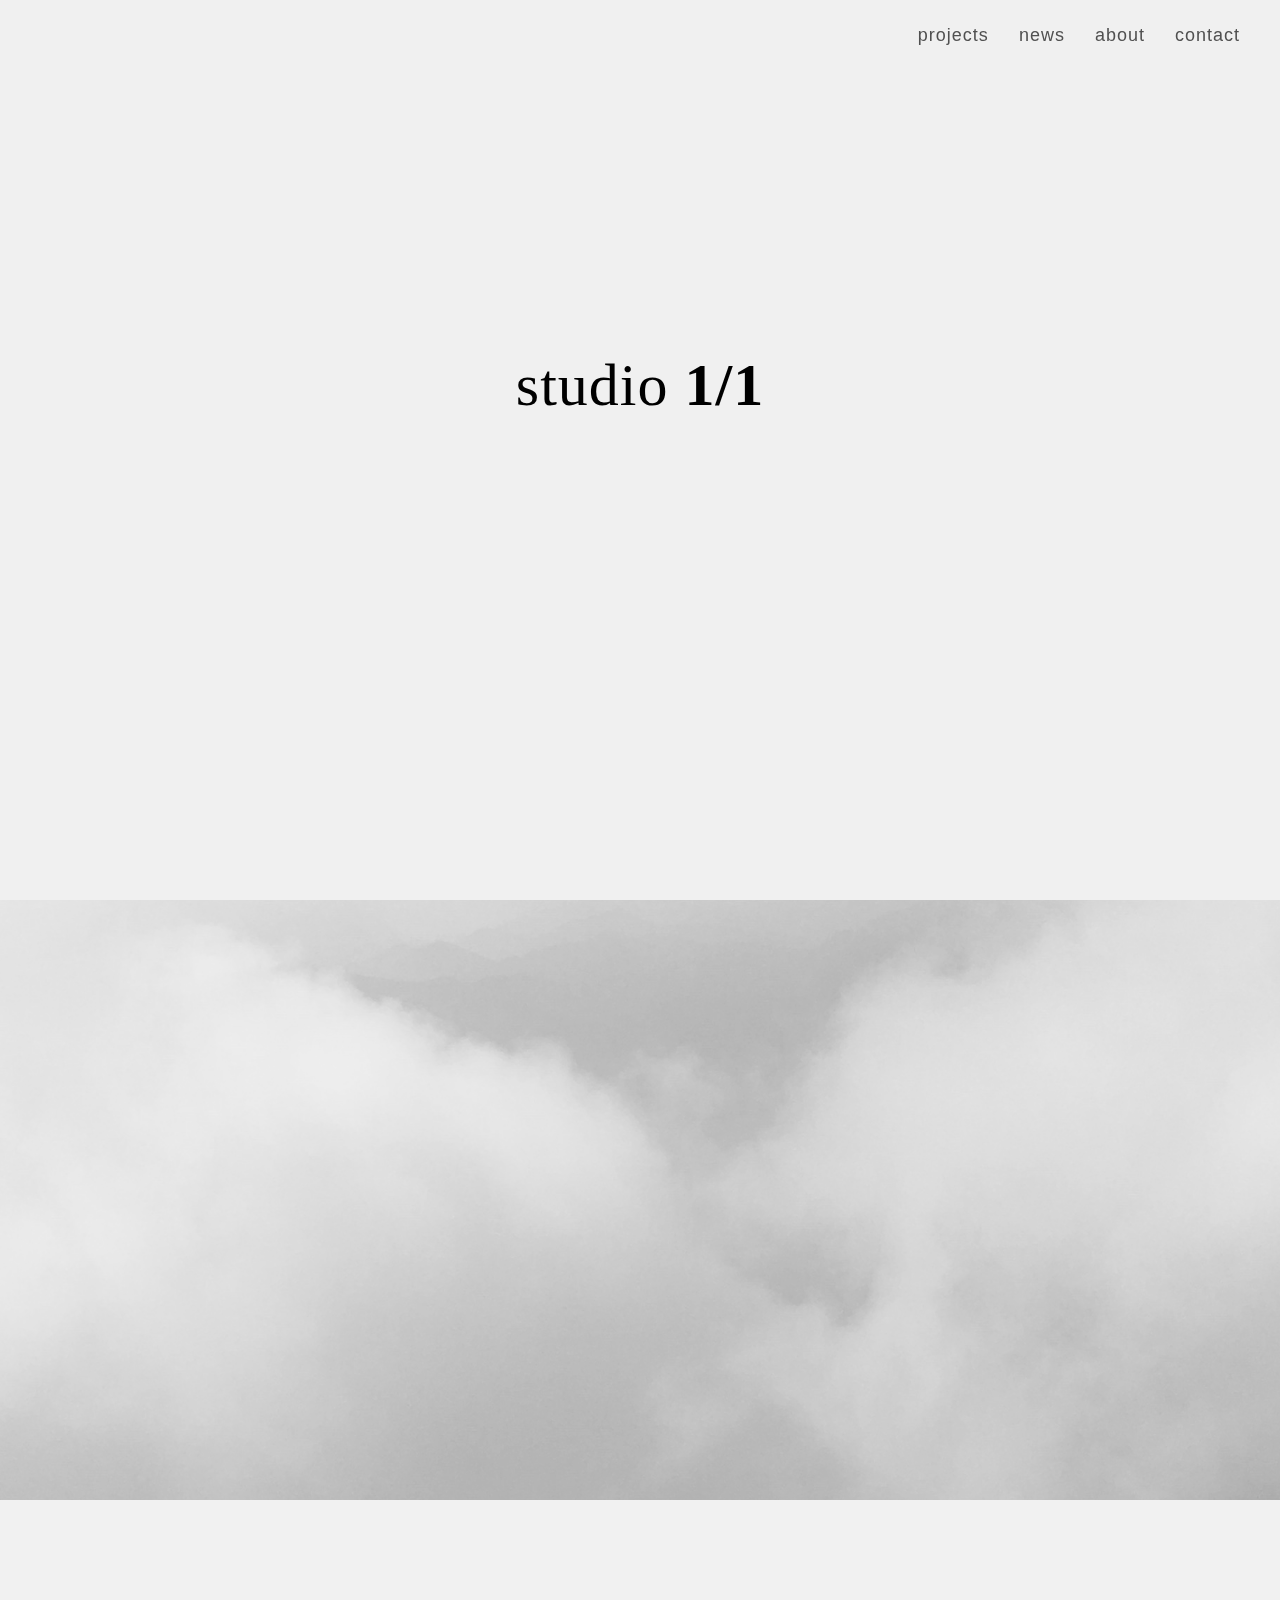
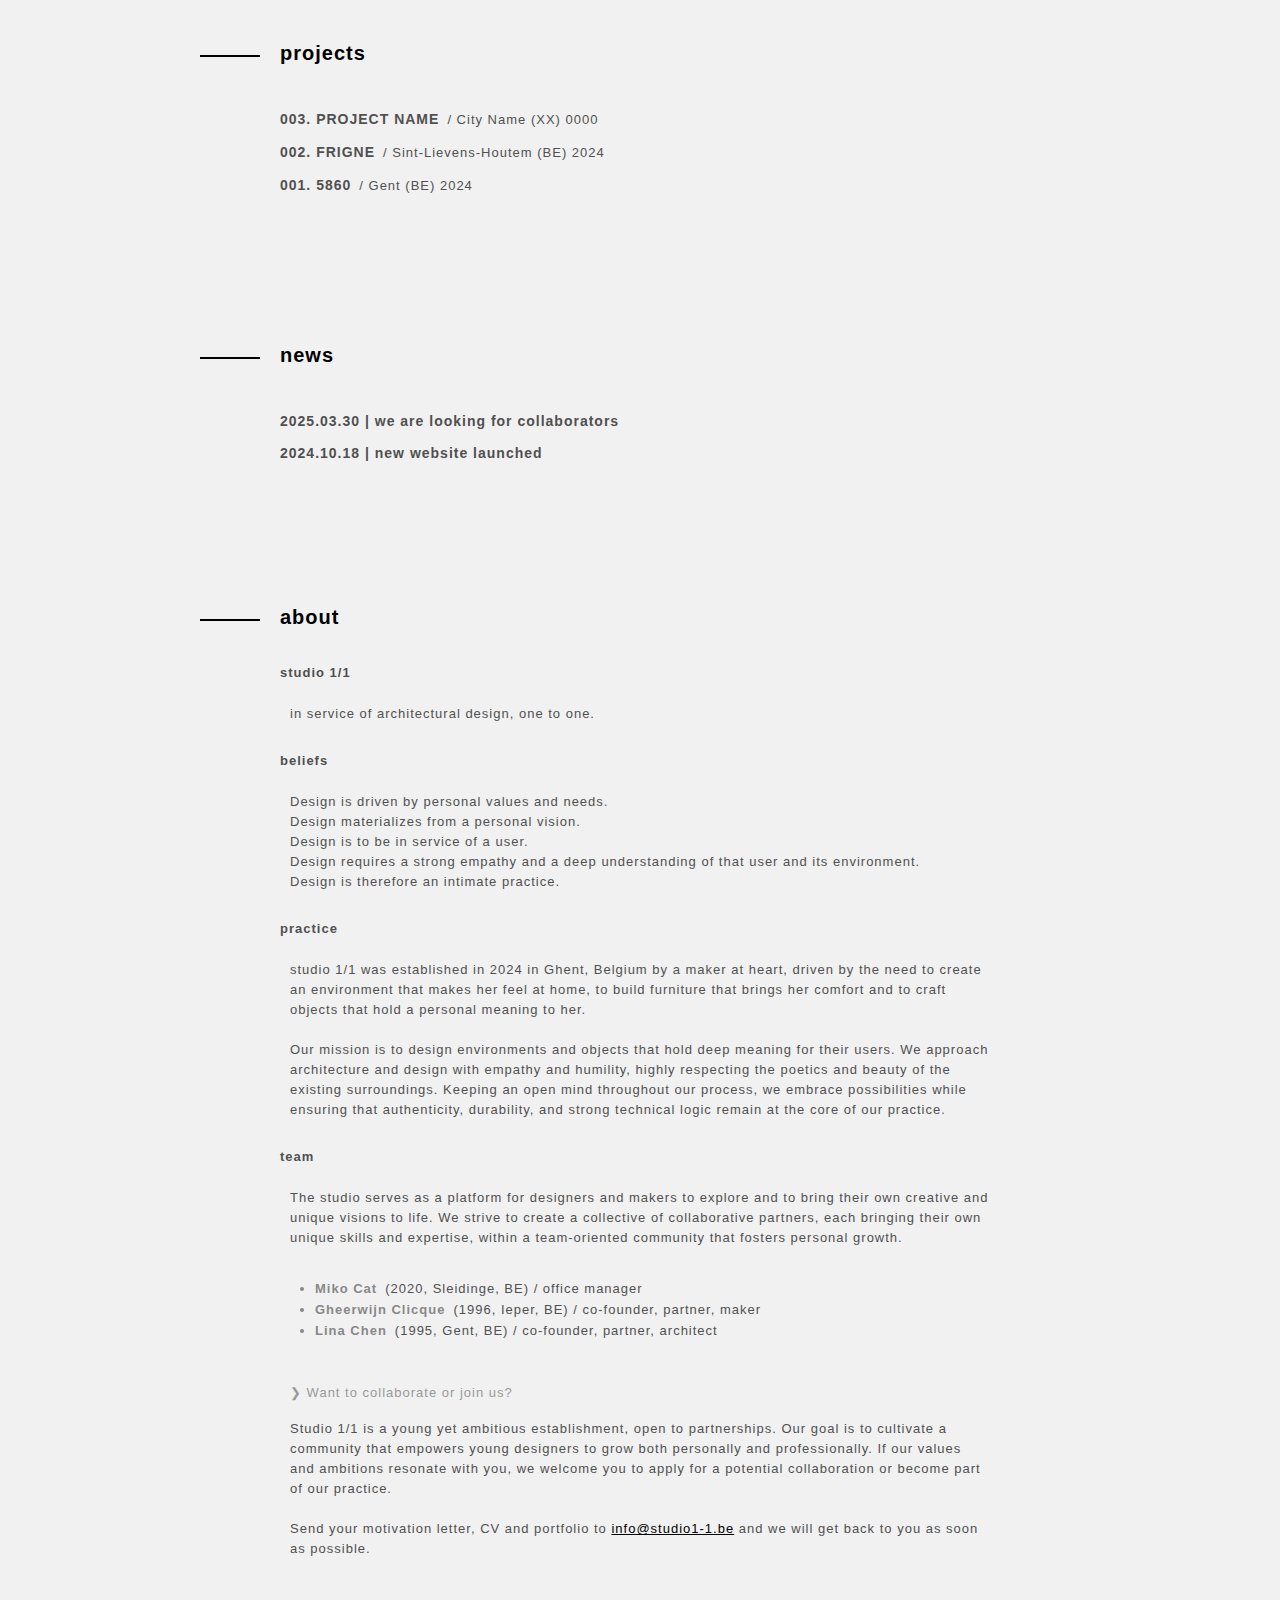
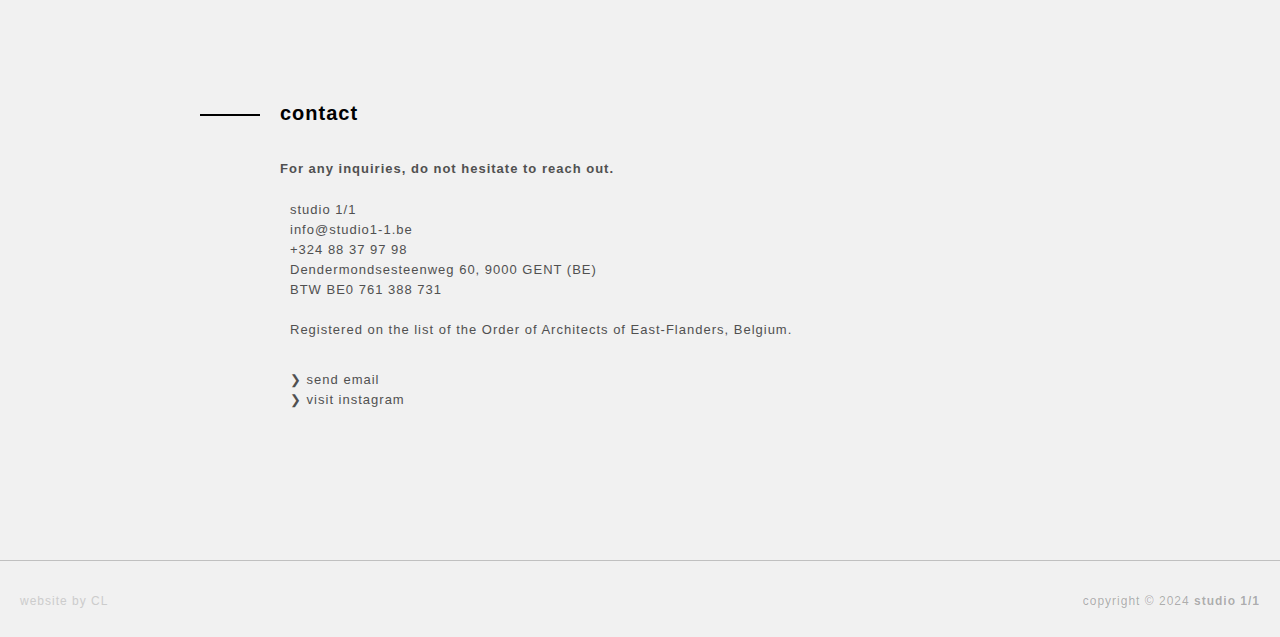
<file: index.html>
<!DOCTYPE html>
<html lang="en">

<head>
<title>studio 1/1</title>

<link href='http://fonts.googleapis.com/css?family=Ubuntu:300,400,700,400italic' rel='stylesheet' type='text/css'>
<link href='http://fonts.googleapis.com/css?family=Oswald:400,300,700' rel='stylesheet' type='text/css'>
<link href="https://fonts.googleapis.com/css2?family=Playfair+Display+SC:ital,wght@0,400;0,700;0,900;1,400;1,700;1,900&display=swap" rel="stylesheet">
<link href="https://fonts.googleapis.com/css2?family=Six+Caps&family=Teko:wght@300;400;500;600;700&display=swap" rel="stylesheet">
<link href="https://fonts.googleapis.com/css2?family=Cormorant+Infant:ital,wght@0,300;0,400;0,500;0,600;0,700;1,300;1,400;1,500;1,600;1,700&display=swap" rel="stylesheet">
  <link href="https://fonts.googleapis.com/css2?family=Quicksand:wght@300&display=swap" rel="stylesheet">
  <link href="https://fonts.googleapis.com/css2?family=Raleway:ital,wght@0,100;0,200;0,300;0,400;0,500;0,600;0,700;0,800;0,900;1,100;1,200;1,300;1,400;1,500;1,600;1,700;1,800;1,900&display=swap" rel="stylesheet">
<link href="https://fonts.googleapis.com/css2?family=Roboto:ital,wght@0,100;0,300;0,400;0,500;0,700;0,900;1,100;1,300;1,400;1,500;1,700;1,900&display=swap" rel="stylesheet">
<link href="https://fonts.googleapis.com/css2?family=Roboto+Mono:ital,wght@0,100..700;1,100..700&display=swap" rel="stylesheet">
<link rel="stylesheet" href="CSS1/pjt-dropdown.css">
 
<script src="codings/classie.js"></script>
<script>
    function init() {
        window.addEventListener('scroll', function(e){
            var distanceY = window.pageYOffset || document.documentElement.scrollTop,
                shrinkOn = 10,
                header = document.querySelector("header");
            if (distanceY > shrinkOn) {
                classie.add(header,"smaller");
            } else {
                if (classie.has(header,"smaller")) {
                    classie.remove(header,"smaller");
                }
            }
        });
    }
    window.onload = init();
</script>
</head>




<style type="text/css">
html { scroll-behavior: smooth; }

body {
  background-color: #f1f1f1;
  color: #505050;
  font-family: "Helvetica Neue", sans-serif;
  margin: 0;
  letter-spacing: 1px;
  line-height: 20px;
  font-size: 13px;
}

.container-1 {
  max-width: 880px;
  display: block;
  background-color: transparent;
  margin: 0px auto;
}

.container-2 {
  display: block;
  padding: 80px 0px 0px 0px;
  max-width: 800px;
  background-color: transparent;
  margin: 50px 0px;
}

.container-3 {
  max-width: 800px;
  display: inline-block;
  margin: 0px auto 0px auto;
  padding: 0px 0px 0px 0px;
  background-color: transparent;
}

.bar {
  width: 60px;
  height: 2px;
  background-color: #000;
  border: none;
  margin: 25px 20px 0px 0px;
  float:left;
}

.container-4 {
  max-width: 800px;
  margin: 20px auto 20px auto;
  padding: 0px 0px 0px 80px;
  background-color: transparent;
}

h1 {
  font-size: 20px;
  color: rgba(0,0,0);
  line-height: 1;
  font-weight: 700;
  padding: 0px 0px 0px 0px;
  float: left;
}

h2 {
  font-size: 13px;
  color: #505050;
  line-height: 1;
  font-weight: 700;
  padding: 0px 0px 5px 0px;
}

h3 {
  font-size: 13px;
  color: #999;
  line-height: 1;
  font-weight: 500;
  padding: 5px 0px 0px 10px;
}

header {
  width: 100%;
  height: 100%;
  background-color: rgba(240,240,240, 1);
  overflow: hidden;
  position: absolute;
  top: 0;
  left: 0;
  -webkit-transition: all 0.7s;
  -moz-transition: all 0.7s;
  -ms-transition: all 0.7s;
  -o-transition: all 0.7s;
  transition: all 0.7s;
}
  header #logo {
  margin: auto;
  width: 400px;
  background-color: none;
  text-align: center;
  height: 150px;
  font-family: "Times new roman", sans-serif;
  font-size: 60px;
  color: #000;
  font-weight: 400;
  position: absolute;
  top: 50%;
  left: 50%;
  transform: translate(-50%, -50%);
 }

  header #links {
  width: 100%;
  height: 75px;
  margin: auto;
  padding: 20px 40px 0px 0px;
  background-color: transparent;
  text-align: center;
  position: fixed;
  top: 0;
  right: 0;
  }
  header nav a {
  text-decoration: none;
  display: inline-block;
  float:right;
  padding: 5px 0px 5px 0px;
  margin: 0px 0px 0px 30px;
  background-color: transparent;
  color: #000;
  font-weight: 400;
  font-size: 18px;
}
    header nav a:hover {
      color: black;
      background-color:none;
      border-bottom: 2px solid black;
      text-decoration: none;}

  header.smaller {
    height: 75px;
    font-size: 60px;
    color: #000;
    font-weight: 400;
    background-color: #f1f1f1;
    position: fixed;
  }

  header.smaller div#logo {
    position: absolute;
    left: 0px;
    margin: 0px 0px 0px 100px;
    height: 75px;
    line-height: 75px;
    font-size: 20px;
    }

#main {
  background-color: none;
}

#welcomeimg {
  background-image: url("img/img1.png");
  background-color: #c2c2c2;
  opacity: 0.5;
  width: 100%;
  height: 1500px;
  background-position: center;
  background-repeat: no-repeat;
  background-size: cover;
  z-index: -100;
  position: relative;
}
#content {
  padding: 0px 50px;
}



#footer {
  background-color: transparent;
  border-top: 1px solid rgba(0,0,0,0.2);
  display: inline-block;
  width: 100%;
  height: 30px;
  position: relative;
  padding: 20px 0px ;
  margin-top: 100px;
 }

#info-bar {
  width: 100%;
  position: absolute;
  bottom: 0;
}
#footer-left, #footer-right {
  font-family: helvetica, sans-serif;
  font-size: 12px;
  letter-spacing: 1px;
  width: 300px;
  display: inline-block;
}


#footer-left {
  float: left;
  background-color: transparent;
  padding: 20px 0px 20px 20px;
  color: #ccc;
}

#footer-right {
  float: right;
  background-color: transparent;
  text-align: right;
  padding: 20px 20px 20px 0px;
  color: rgba(0,0,0,0.3);
}

p {
  margin: 20px 10px 30px 10px;
}

a:visited, a:active, a:link {
text-decoration: none;
color: #505050;
font-style: normal;
}

a:hover {
color: #000;
text-decoration: underline;
}

.link-2:visited, .link-2:active, .link-2:link {
color:#000;
text-decoration: underline;
}

.link-2:hover {
  color: #aaa;
}

ul {
padding: 0px 0px 0px 15px;
margin: 0px 0px 40px 20px;
color: #888;
}

li {
margin: 0px 0px 0px 0px; 
color: #888;
}

.dropdown-team-container {
	display: none;
	padding: 0px 10px 0px 15px;
	margin: 10px 0 15px 0;
}

.team {
  display: inline-block;
  font-size: 13px;
  color: #888;
  font-weight: 700;
  padding: 0px;
  margin: 0px 0px;
}

.team:hover {
color: #000;
}

.team-detail {
  display: inline-block;
  font-size: 13px;
  color: #505050;
  font-weight: 300;
  padding: 0px 0px 0px 0px;
  margin: 0px 0px 0px 8px;
}

.team-des {
  color: #888;
  font-size: 13px;
  font-weight: 400;
  font-style: italic;
  padding: 0px;
  margin: 0px 0px 20px 0px;
}

.pjt-img {

}

</style>



<body>

<div id="wrapper">

<header>
        <div id="logo">
            studio <b>1/1</b>
        </div>
        <div id="links">
          <nav>
            <a href="index.html#contact">contact</a>
            <a href="index.html#about">about</a>
            <a href="index.html#news">news</a>
            <a href="index.html#projects">projects</a>
            
          </nav>
        </div>
</header><!-- /header -->

<div id="main">
  <div id="welcomeimg"></div>
    <div id="content">
      <div class="container-1">

                    

                    <div class="container-2"  id="projects">
                        <div class="container-3">
                          <div class="bar"></div>
                          <h1>projects</h1>
                        </div>

                        <div class="container-4">
                                  <button class="dropdown-pjt"><div class="pjtdropdown">003. PROJECT NAME<div class="pjt-year">/ City Name (XX) 0000</div></div></button>
                                  <div class="dropdown-pjt-container">
                                    <br>
                                    <div class="pjt-info">
                                      
                                      <b>description</b><br>
                                      <br>
                                      location: City Name, Country<br>
                                      start: 0000<br>
                                      <br>
                                    </div>
                                    <div class="pjt-des">
                                      Lorem ipsum dolor sit amet, consectetur adipiscing elit, sed do eiusmod tempor incididunt ut labore et dolore magna aliqua. Ut enim ad minim veniam, quis nostrud exercitation ullamco laboris nisi ut aliquip ex ea commodo consequat. Duis aute irure dolor in reprehenderit in voluptate velit esse cillum dolore eu fugiat nulla pariatur. Excepteur sint occaecat cupidatat non proident, sunt in culpa qui officia deserunt mollit anim id est laborum.
                                    </div>
                                  </div>


                                  <button class="dropdown-pjt"><div class="pjtdropdown">002. FRIGNE<div class="pjt-year">/ Sint-Lievens-Houtem (BE) 2024</div></div></button>
                                  <div class="dropdown-pjt-container">
                                    <br>
                                    <div class="pjt-info">
                                      
                                      <b>new construction of a private house with separate garage building and horse stable</b><br>
                                      <br>
                                      location: Sint-Lievens-Houtem, Belgium<br>
                                      start: 2024<br>
                                      <img src="img/002-Frigne_001.png" class="pjt-img">
                                    </div>
                                    <div class="pjt-des">
                                      Under construction, more info soon.
                                    </div>
                                  </div>



                                  <button class="dropdown-pjt"><div class="pjtdropdown">001. 5860<div class="pjt-year">/ Gent (BE) 2024</div></div></button>
                                  <div class="dropdown-pjt-container">
                                    <br>
                                    <div class="pjt-info">
                                      
                                      <b>interior design of a private house</b><br>
                                      <br>
                                      location: Gent, Belgium<br>
                                      start: 2024<br>
                                      <br>
                                      
                                    </div>
                                    <div class="pjt-des">
                                      custom furniture for dressing and bathroom<br>
                                    </div>
                                  </div>
                                

                 
                          </div>
                    </div>





                    <div class="container-2"  id="news">
                      <div class="container-3">
                        <div class="bar"></div>
                        <h1>news</h1>
                      </div>

                      <div class="container-4">

                                <button class="dropdown-pjt"><div class="pjtdropdown">2025.03.30 | we are looking for collaborators</div></button>
                                <div class="dropdown-pjt-container">
                                  <br>
                                  <div class="pjt-info">
                                    
                                    <b>Join the practice</b><br>
                                    <p>
                                    Studio 1/1 is a young yet ambitious establishment, open to partnerships. Our goal is to cultivate a community that 
                                    empowers young designers to grow both personally and professionally. If our values and ambitions resonate with you, 
                                    we welcome you to apply for a potential collaboration or become part of our practice.<br>
                                    <br>
                                    
                                    <br>
                                    Send your motivation letter, CV and portfolio to <a href="mailto:info@studio1-1.be" class="link-2">info@studio1-1.be</a> and 
                                    we will get back to you as soon as possible.
                                    </p>
                                    
                                  </div>
                                </div>




                                <div class="pjt-no-dropdown">2024.10.18 | new website launched</div>
                                
                        </div>
                  </div>


                  <div class="container-2" id="about">
                    <div class="container-3">
                      <div class="bar"></div>
                      <h1>about</h1>
                    </div>

                    <div class="container-4">   
                        <h2>studio 1/1</h2>
                            <p>in service of architectural design, one to one.</p>
                        <h2>beliefs</h2>
                            <p>
                              Design is driven by personal values and needs.<br>
                              Design materializes from a personal vision. <br>
                              Design is to be in service of a user.<br>
                              Design requires a strong empathy and a deep understanding of that user and its environment.<br>
                              Design is therefore an intimate practice.<br>
                            </p>

                        <h2>practice</h2>
                            <p>
                              studio 1/1 was established in 2024 in Ghent, Belgium by a maker at heart,  
                              driven by the need to create an environment that makes her feel at home,
                              to build furniture that brings her comfort and to craft objects that hold a personal 
                              meaning to her.<br>
                              <br>
                              Our mission is to design environments and objects that hold deep meaning for their users. 
                              We approach architecture and design with empathy and humility, highly respecting the poetics and beauty of the existing surroundings. 
                              Keeping an open mind throughout our process, we embrace possibilities while ensuring that authenticity, durability, 
                              and strong technical logic remain at the core of our practice.<br>
                            
                            </p>
                        <h2>team</h2>
                            <p>
                              The studio serves as a platform for designers and makers to explore and to bring their own creative and unique visions to life. 
                              We strive to create a collective of collaborative partners, each bringing their own unique skills and expertise, 
                              within a team-oriented community that fosters personal growth.
                            </p>
                                          <ul>
                                                      <li><button class="dropdown-pjt"><div class="team">Miko Cat<div class="team-detail">(2020, Sleidinge, BE) / office manager</div></div></button>
                                                        <div class="dropdown-team-container">
                                                          <div class="team-des">
                                                            Highly certified office manager. 
                                                          </div>
                                                        </div>
                                                      </li>

                                                      <li><button class="dropdown-pjt"><div class="team">Gheerwijn Clicque<div class="team-detail">(1996, Ieper, BE) / co-founder, partner, maker</div></div></button>
                                                        <div class="dropdown-team-container">
                                                          <div class="team-des">
                                                            Gheerwijn first found his passion for detailed craftwork in vintage analogue cameras. Over the years he has developed a variety of skills 
                                                            in different fields of craftwork and continues to expand his experience and knowledge. While he holds a deep appreciation for vintage design, 
                                                            Gheerwijn is also fascinated by new technologies and is drawn to innovation.<br>
                                                            <br>
                                                            <a href="https://www.instagram.com/the_achromatist/?hl=en" target="blank">&#10095 visit the_achromatist</a>
                                                          </div>
                                                        </div>
                                                      </li>

                                                      <li><button class="dropdown-pjt"><div class="team">Lina Chen<div class="team-detail">(1995, Gent, BE) / co-founder, partner, architect</div></div></button>
                                                        <div class="dropdown-team-container">
                                                          <div class="team-des">
                                                            Lina graduated from KU Leuven, faculty of architecture, campus Sint-Lucas Gent (MSc) - 2020, 
                                                            where she laid the fundaments of her architectural discourse under the supervision of Jo Van Den Berghe. 
                                                            During her time at Coussée Goris Huyghe architecten and Delmulle Delmulle architecten, Lina has gained experience
                                                            and knowledge from a variety of challenging projects from different scales.<br>
                                                            <br>
                                                            <a href="https://www.chenlina.be/" target="blank">&#10095 visit www.chenlina.be</a>
                                                          </div>
                                                        </div>
                                                      </li>
                                        </ul>

                        <h3>&#10095 Want to collaborate or join us?</h3>
                            <p>
                              Studio 1/1 is a young yet ambitious establishment, open to partnerships. Our goal is to cultivate a community that 
                              empowers young designers to grow both personally and professionally. If our values and ambitions resonate with you, 
                              we welcome you to apply for a potential collaboration or become part of our practice.<br>
                              
                              <br>
                              Send your motivation letter, CV and portfolio to <a href="mailto:info@studio1-1.be" class="link-2">info@studio1-1.be</a> and 
                              we will get back to you as soon as possible.<br>
                            </p>
                    </div>
                  </div>









                    
                      <div class="container-2" id="contact">
                        <div class="container-3">
                          <div class="bar"></div>
                          <h1>contact</h1>
                        </div>

                        <div class="container-4">
                            <h2>For any inquiries, do not hesitate to reach out.</h2>
                            <p>
                              studio 1/1<br>
                              <a href="mailto:info@studio1-1.be">info@studio1-1.be</a><br>
                              +324 88 37 97 98<br>
                              Dendermondsesteenweg 60, 9000 GENT (BE)<br>
                            BTW BE0 761 388 731<br>
                            <br>



                            Registered on the list of the Order of Architects of East-Flanders, Belgium.
                          </p>

                          <p>
                            <a href="mailto:info@studio1-1.be">&#10095 send email</a><br>
                            <a href="https://www.instagram.com/__studio1.1/" target="blank">&#10095 visit instagram</a>
                          </p>
                        </div>
                      </div>



                      <script>

                        var dropdown = document.getElementsByClassName("dropdown-pjt");
                        var i;
                        
                        for (i = 0; i < dropdown.length; i++) {
                          dropdown[i].addEventListener("click", function() {
                          this.classList.toggle("active");
                          var dropdownContent = this.nextElementSibling;
                          if (dropdownContent.style.display === "block") {
                          dropdownContent.style.display = "none";
                          } else {
                          dropdownContent.style.display = "block";
                          }
                          });
                        }
                        </script>
    </div>
</div>
</div>

<div id="footer">
  <div id="info-bar">
  <div id="footer-left">website by CL</div>
  <div id="footer-right">copyright © 2024 <b>studio 1/1</b></div>
</div>
</div>

</body>
</html>
</file>
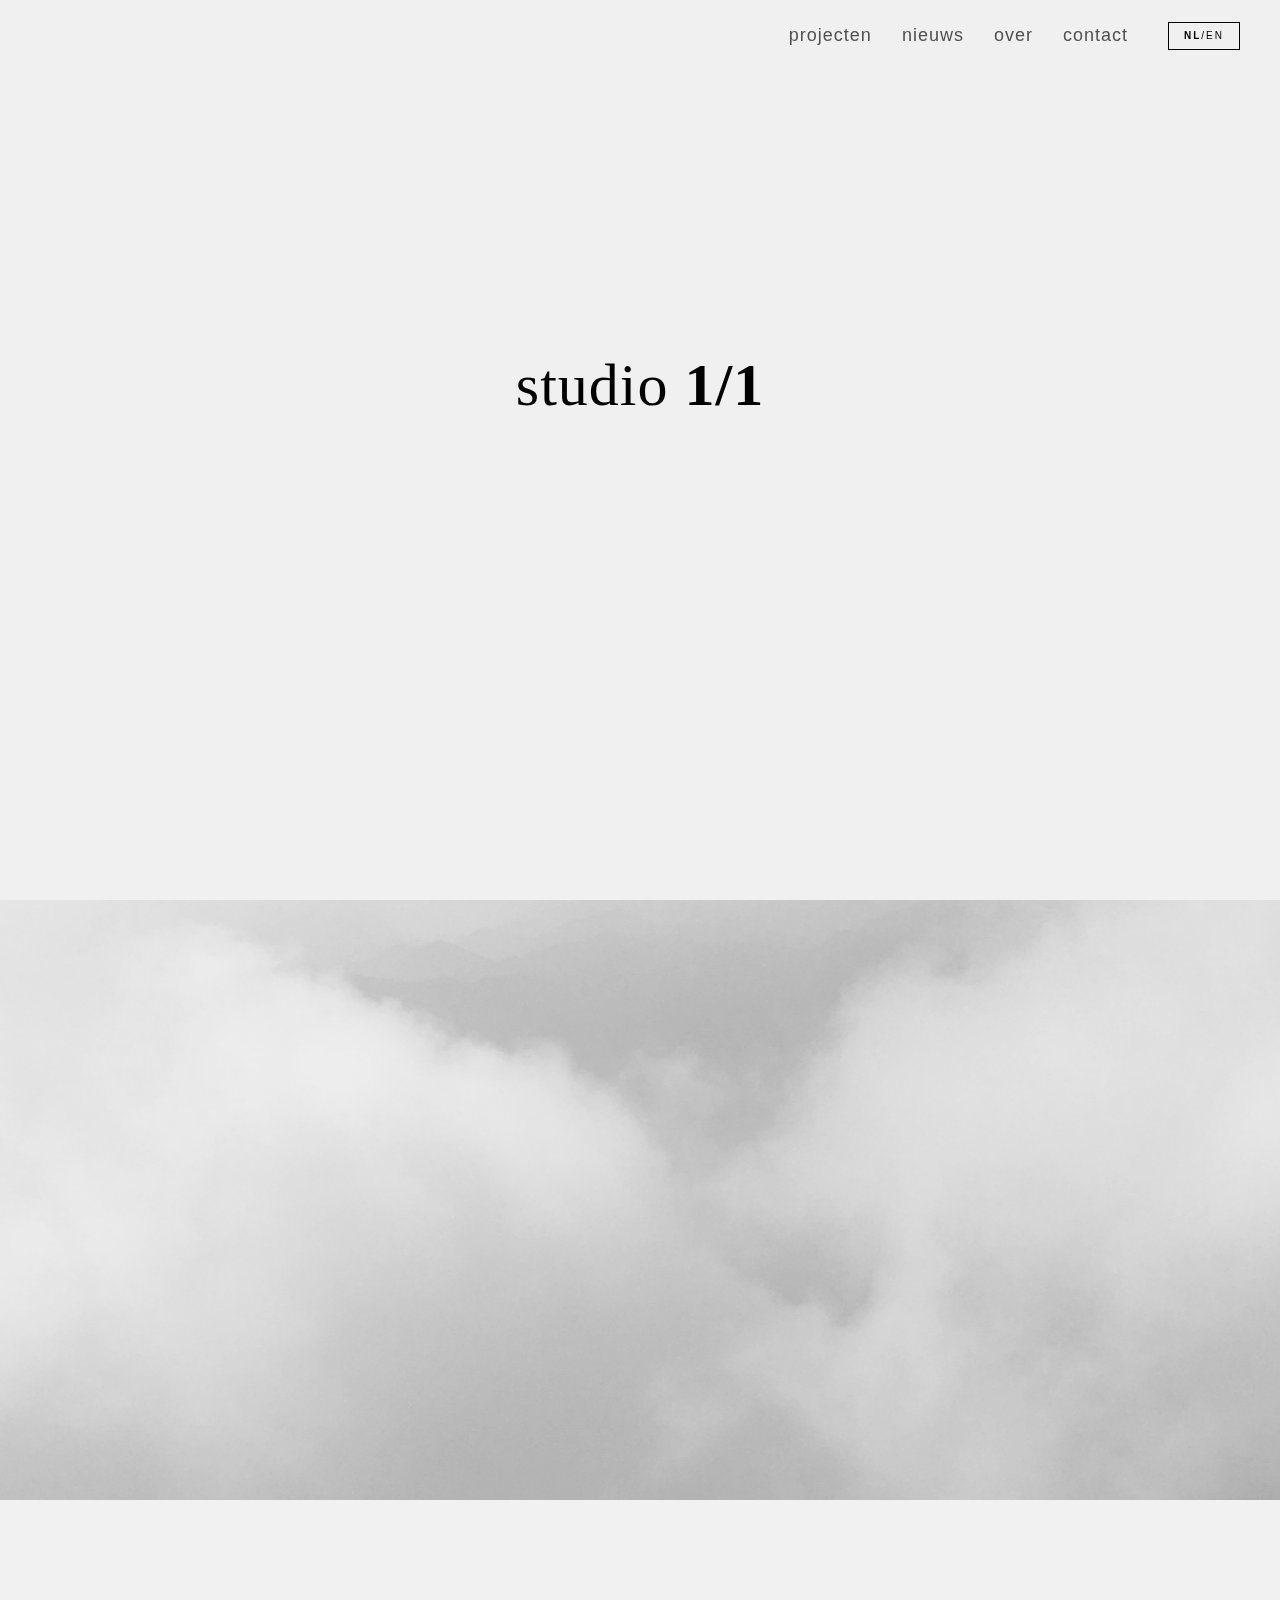
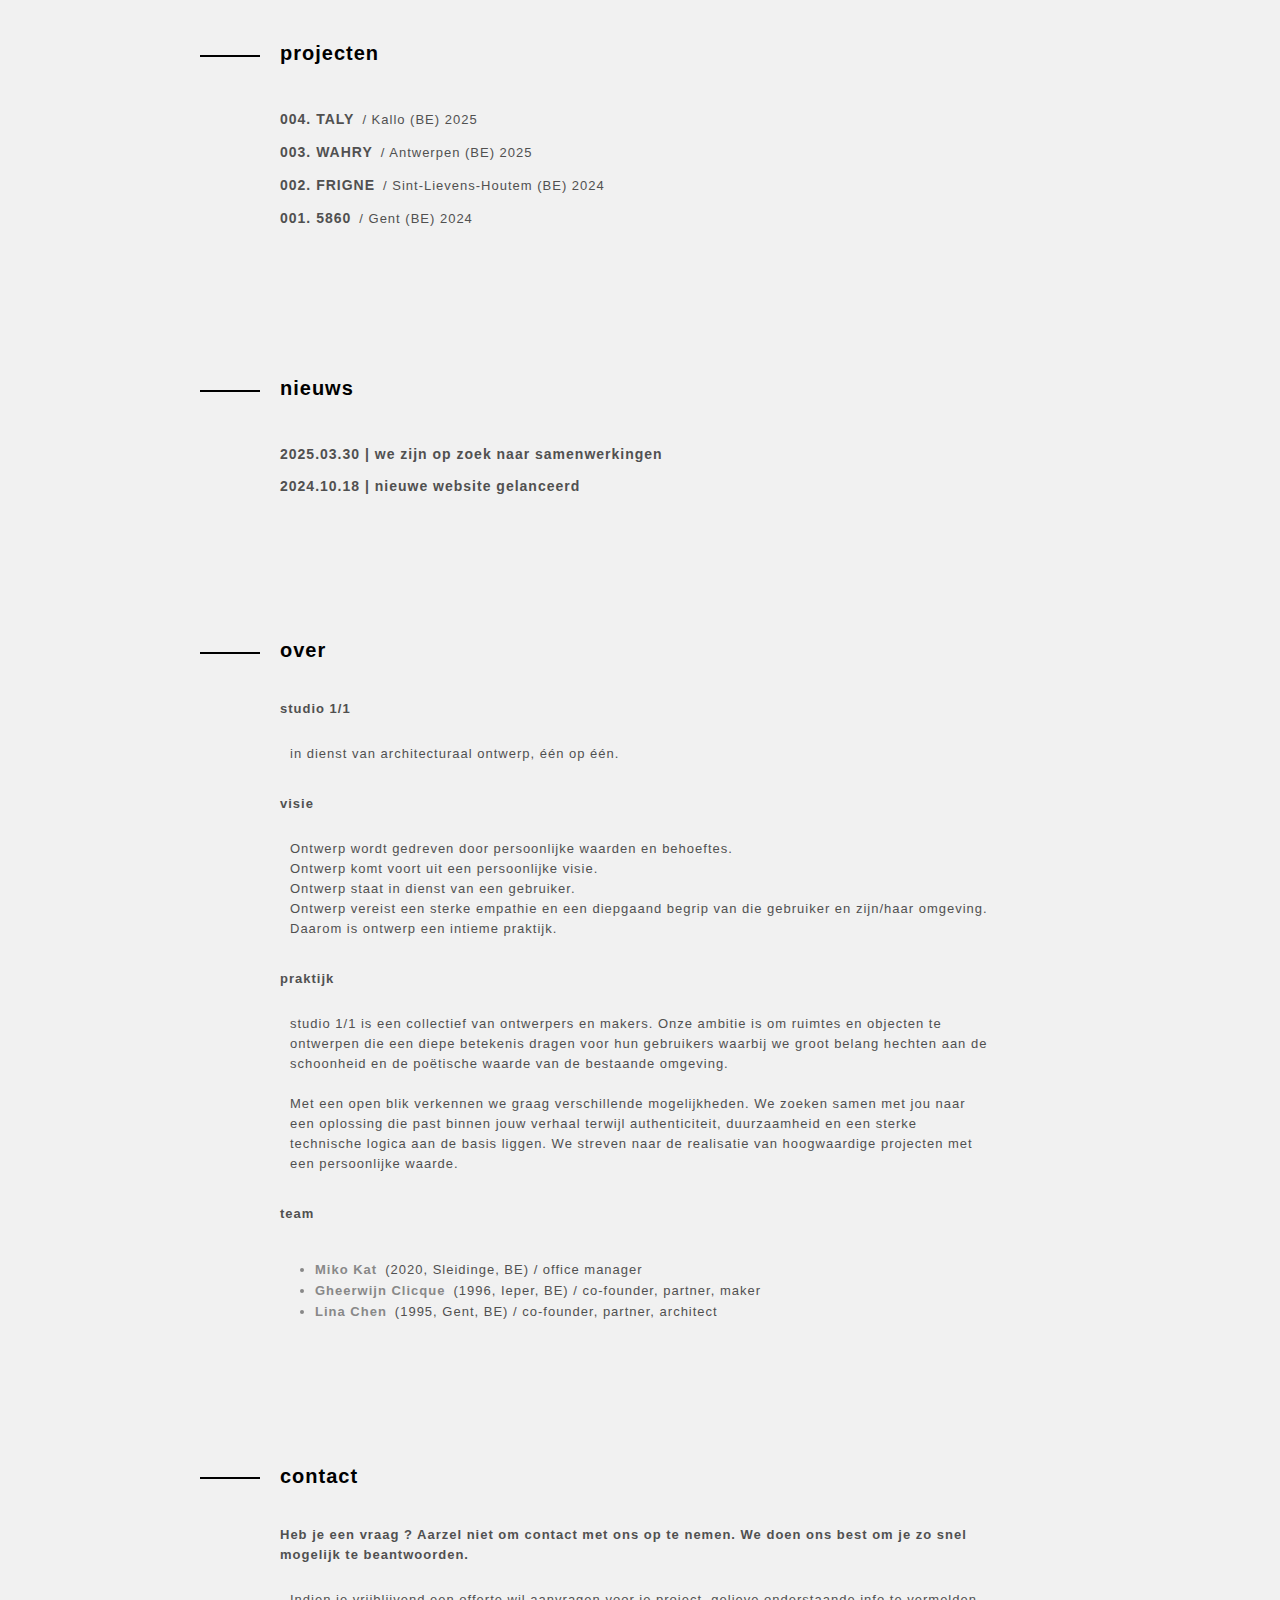
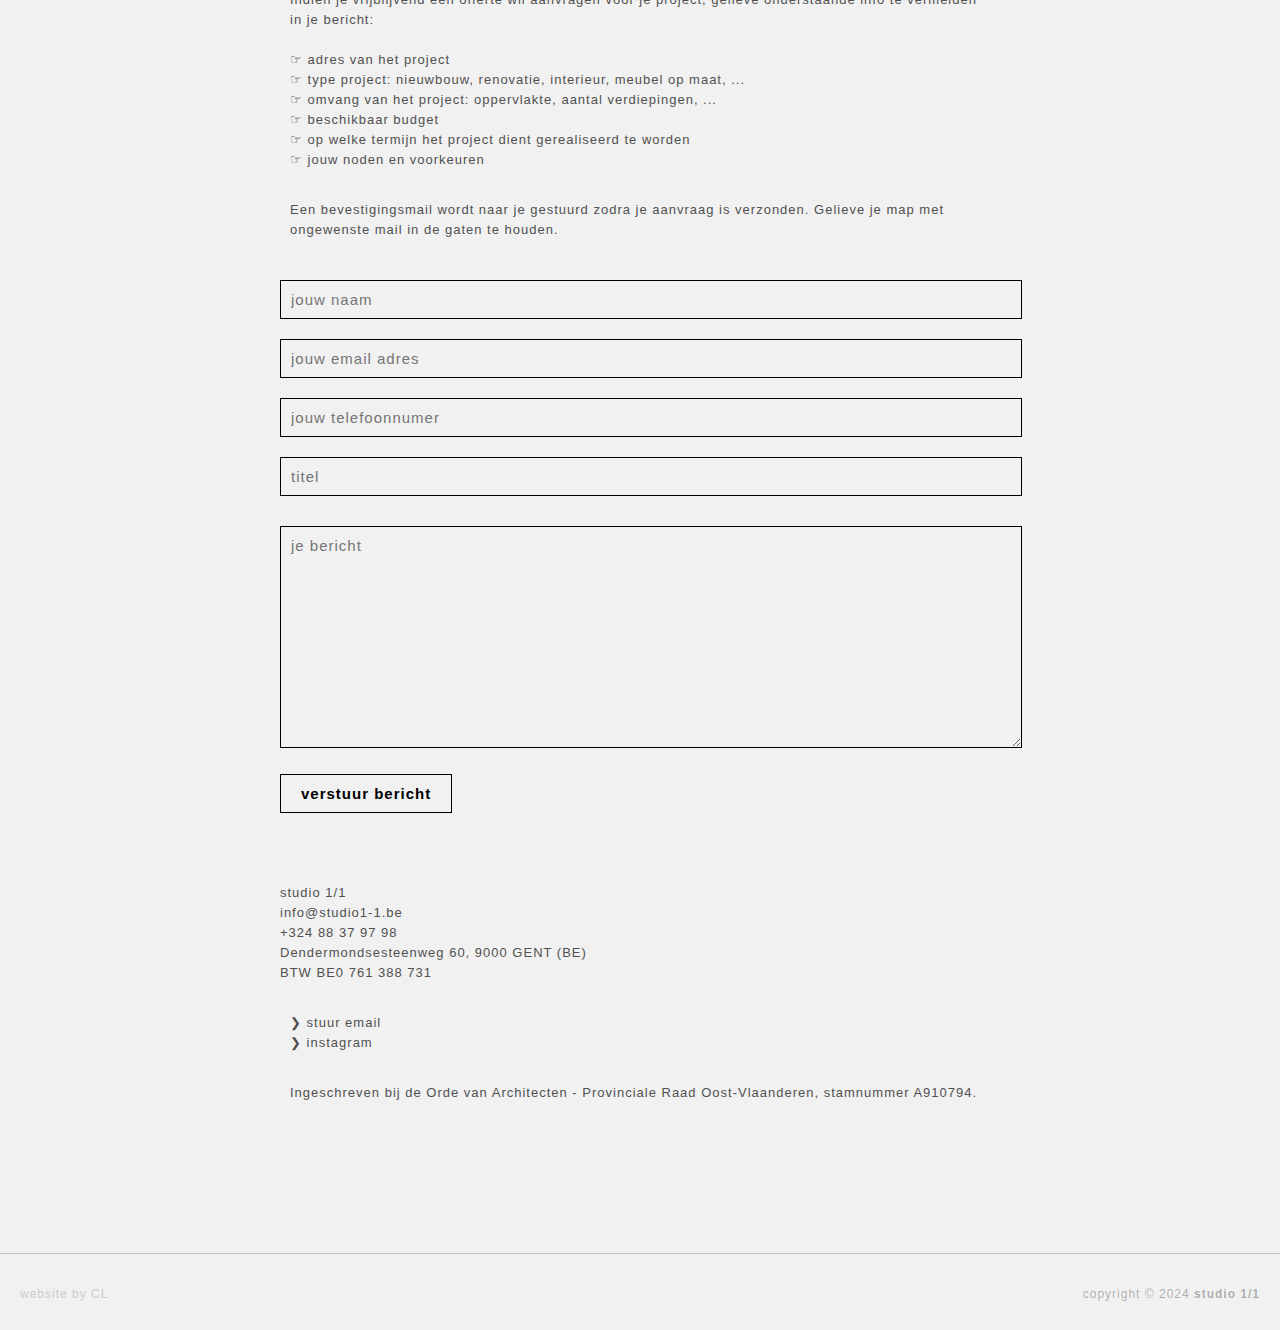
<file: index-NL.html>
<!DOCTYPE html>
<html lang="en">

<head>
<title>studio 1/1</title>

<link href='http://fonts.googleapis.com/css?family=Ubuntu:300,400,700,400italic' rel='stylesheet' type='text/css'>
<link href='http://fonts.googleapis.com/css?family=Oswald:400,300,700' rel='stylesheet' type='text/css'>
<link href="https://fonts.googleapis.com/css2?family=Playfair+Display+SC:ital,wght@0,400;0,700;0,900;1,400;1,700;1,900&display=swap" rel="stylesheet">
<link href="https://fonts.googleapis.com/css2?family=Six+Caps&family=Teko:wght@300;400;500;600;700&display=swap" rel="stylesheet">
<link href="https://fonts.googleapis.com/css2?family=Cormorant+Infant:ital,wght@0,300;0,400;0,500;0,600;0,700;1,300;1,400;1,500;1,600;1,700&display=swap" rel="stylesheet">
  <link href="https://fonts.googleapis.com/css2?family=Quicksand:wght@300&display=swap" rel="stylesheet">
  <link href="https://fonts.googleapis.com/css2?family=Raleway:ital,wght@0,100;0,200;0,300;0,400;0,500;0,600;0,700;0,800;0,900;1,100;1,200;1,300;1,400;1,500;1,600;1,700;1,800;1,900&display=swap" rel="stylesheet">
<link href="https://fonts.googleapis.com/css2?family=Roboto:ital,wght@0,100;0,300;0,400;0,500;0,700;0,900;1,100;1,300;1,400;1,500;1,700;1,900&display=swap" rel="stylesheet">
<link href="https://fonts.googleapis.com/css2?family=Roboto+Mono:ital,wght@0,100..700;1,100..700&display=swap" rel="stylesheet">
<link rel="stylesheet" href="CSS1/pjt-dropdown.css">
 
<script src="codings/classie.js"></script>
<script>
    function init() {
        window.addEventListener('scroll', function(e){
            var distanceY = window.pageYOffset || document.documentElement.scrollTop,
                shrinkOn = 10,
                header = document.querySelector("header");
            if (distanceY > shrinkOn) {
                classie.add(header,"smaller");
            } else {
                if (classie.has(header,"smaller")) {
                    classie.remove(header,"smaller");
                }
            }
        });
    }
    window.onload = init();
</script>
</head>




<style type="text/css">
html { scroll-behavior: smooth; }

body {
  background-color: #f1f1f1;
  color: #505050;
  font-family: "Helvetica Neue", sans-serif;
  margin: 0;
  letter-spacing: 1px;
  line-height: 20px;
  font-size: 13px;
}

.container-1 {
  max-width: 880px;
  display: block;
  background-color: transparent;
  margin: 0px auto;
}

.container-2 {
  display: block;
  padding: 80px 0px 0px 0px;
  max-width: 800px;
  background-color: transparent;
  margin: 50px 0px;
}

.container-3 {
  max-width: 800px;
  display: inline-block;
  margin: 0px auto 0px auto;
  padding: 0px 0px 0px 0px;
  background-color: transparent;
}

.bar {
  width: 60px;
  height: 2px;
  background-color: #000;
  border: none;
  margin: 25px 20px 0px 0px;
  float:left;
}

.container-4 {
  max-width: 800px;
  margin: 20px auto 20px auto;
  padding: 0px 0px 0px 80px;
  background-color: transparent;
}

h1 {
  font-size: 20px;
  color: rgba(0,0,0);
  line-height: 1;
  font-weight: 700;
  padding: 0px 0px 0px 0px;
  float: left;
}

h2 {
  font-size: 13px;
  color: #505050;
  line-height: 20px;
  font-weight: 700;
  padding: 0px 0px 5px 0px;
}

h3 {
  font-size: 13px;
  color: #999;
  line-height: 1;
  font-weight: 500;
  padding: 5px 0px 0px 10px;
}

header {
  width: 100%;
  height: 100%;
  background-color: rgba(240,240,240, 1);
  overflow: hidden;
  position: absolute;
  top: 0;
  left: 0;
  -webkit-transition: all 0.7s;
  -moz-transition: all 0.7s;
  -ms-transition: all 0.7s;
  -o-transition: all 0.7s;
  transition: all 0.7s;
}
  header #logo {
  margin: auto;
  width: 400px;
  background-color: none;
  text-align: center;
  height: 150px;
  font-family: "Times new roman", sans-serif;
  font-size: 60px;
  color: #000;
  font-weight: 400;
  position: absolute;
  top: 50%;
  left: 50%;
  transform: translate(-50%, -50%);
 }

  header #links {
  width: 100%;
  height: 75px;
  margin: auto;
  padding: 20px 40px 0px 0px;
  background-color: transparent;
  text-align: center;
  position: fixed;
  top: 0;
  right: 0;
  }
  header nav a {
  text-decoration: none;
  display: inline-block;
  float:right;
  padding: 5px 0px 5px 0px;
  margin: 0px 0px 0px 30px;
  background-color: transparent;
  color: #000;
  font-weight: 400;
  font-size: 18px;
}
    header nav a:hover {
      color: black;
      background-color:none;
      border-bottom: 2px solid black;
      text-decoration: none;}

#language {
border: 1px solid;
font-size: 10px;
letter-spacing: 2px;
padding: 3px 15px;
margin: 2px 0px 2px 40px;
color: #000;
background-color: transparent;
}

#language:hover {
border: 1px solid #000;
color: white;
background-color: #000;

}

  header.smaller {
    height: 75px;
    font-size: 60px;
    color: #000;
    font-weight: 400;
    background-color: #f1f1f1;
    position: fixed;
  }

  header.smaller div#logo {
    position: absolute;
    left: 0px;
    margin: 0px 0px 0px 100px;
    height: 75px;
    line-height: 75px;
    font-size: 20px;
    }

#main {
  background-color: none;
}

#welcomeimg {
  background-image: url("img/img1.png");
  background-color: #c2c2c2;
  opacity: 0.5;
  width: 100%;
  height: 1500px;
  background-position: center;
  background-repeat: no-repeat;
  background-size: cover;
  z-index: -100;
  position: relative;
}
#content {
  padding: 0px 50px;
}



#footer {
  background-color: transparent;
  border-top: 1px solid rgba(0,0,0,0.2);
  display: inline-block;
  width: 100%;
  height: 30px;
  position: relative;
  padding: 20px 0px ;
  margin-top: 100px;
 }

#info-bar {
  width: 100%;
  position: absolute;
  bottom: 0;
}
#footer-left, #footer-right {
  font-family: helvetica, sans-serif;
  font-size: 12px;
  letter-spacing: 1px;
  width: 300px;
  display: inline-block;
}


#footer-left {
  float: left;
  background-color: transparent;
  padding: 20px 0px 20px 20px;
  color: #ccc;
}

#footer-right {
  float: right;
  background-color: transparent;
  text-align: right;
  padding: 20px 20px 20px 0px;
  color: rgba(0,0,0,0.3);
}

p {
  margin: 20px 10px 30px 10px;
}

a:visited, a:active, a:link {
text-decoration: none;
color: #505050;
font-style: normal;
}

a:hover {
color: #000;
text-decoration: underline;
}

.link-2:visited, .link-2:active, .link-2:link {
color:#000;
text-decoration: underline;
}

.link-2:hover {
  color: #aaa;
}

ul {
padding: 0px 0px 0px 15px;
margin: 0px 0px 40px 20px;
color: #888;
}

li {
margin: 0px 0px 0px 0px; 
color: #888;
}

.dropdown-team-container {
	display: none;
	padding: 0px 10px 0px 15px;
	margin: 10px 0 15px 0;
}

.team {
  display: inline-block;
  font-size: 13px;
  color: #888;
  font-weight: 700;
  padding: 0px;
  margin: 0px 0px;
}

.team:hover {
color: #000;
}

.team-detail {
  display: inline-block;
  font-size: 13px;
  color: #505050;
  font-weight: 300;
  padding: 0px 0px 0px 0px;
  margin: 0px 0px 0px 8px;
}

.team-des {
  color: #888;
  font-size: 13px;
  font-weight: 400;
  font-style: italic;
  padding: 0px;
  margin: 0px 0px 20px 0px;
}

.pjt-img {

}

input {
border: 1px solid #000;
background-color: transparent;
border-radius: 0px;
font-size: 14px;
padding: 10px;
width: 100%;
font-family: "Helvetica Neue", sans-serif;
margin: 10px 0px 10px 0px;
font-size: 15px;
letter-spacing: 1px;

}

input:focus {
  background-color: transparent;
  border: 1px solid #000;
  border-radius: 0px;
  font-family: "Helvetica Neue", sans-serif;
  font-size: 15px;
}

#send-button {
border: 1px solid;
font-size: 15px;
font-weight: 700;
padding: 10px 20px;
letter-spacing: 1px;
color: #000;
background-color: transparent;
margin: 0px 0px 30px 0px;
}

#send-button:hover {
border: 1px solid #000;
color: white;
background-color: #000;

}

textarea {
width: 100%;
min-height: 200px;
background-color: transparent;
border: 1px solid #000;
border-radius: 0px;
margin: 20px 0px 20px 0px;
padding: 10px;
font-family: "Helvetica Neue", sans-serif;
font-size: 15px;
letter-spacing: 1px;
}

</style>



<body>

<div id="wrapper">

<header>
        <div id="logo">
            studio <b>1/1</b>
        </div>
        <div id="links">
          <nav>
            <a href="index.html" id="language"><b>NL</b>/EN</a>
            <a href="index-NL.html#contact">contact</a>
            <a href="index-NL.html#over">over</a>
            <a href="index-NL.html#nieuws">nieuws</a>  
            <a href="index-NL.html#projecten">projecten</a>            
          </nav>
           
        </div>
</header><!-- /header -->

<div id="main">
  <div id="welcomeimg"></div>
    <div id="content">
      <div class="container-1">

                    

                    <div class="container-2"  id="projecten">
                        <div class="container-3">
                          <div class="bar"></div>
                          <h1>projecten</h1>
                        </div>

                        <div class="container-4">

                                  <button class="dropdown-pjt"><div class="pjtdropdown">004. TALY<div class="pjt-year">/ Kallo (BE) 2025</div></div></button>
                                  <div class="dropdown-pjt-container">
                                    <br>
                                    <div class="pjt-info">
                                      
                                      <b>nieuw bijgebouw voor een privéwoning</b><br>
                                      <br>
                                      locatie: Kallo, Belgium<br>
                                      start: 2025<br>
                                      <br>
                                    </div>
                                    <div class="pjt-des">
                                      nieuwbouw van een bijgebouw voor een ééngezinswoning.
                                      </div>
                                  </div>


                                  <button class="dropdown-pjt"><div class="pjtdropdown">003. WAHRY<div class="pjt-year">/ Antwerpen (BE) 2025</div></div></button>
                                  <div class="dropdown-pjt-container">
                                    <br>
                                    <div class="pjt-info">
                                      
                                      <b>renovatieproject</b><br>
                                      <br>
                                      locatie: Antwerpen, Belgium<br>
                                      start: 2025<br>
                                      <br>
                                    </div>
                                    <div class="pjt-des">
                                      renovatieproject: interieur- en gevelwerken
                                      </div>
                                  </div>


                                  <button class="dropdown-pjt"><div class="pjtdropdown">002. FRIGNE<div class="pjt-year">/ Sint-Lievens-Houtem (BE) 2024</div></div></button>
                                  <div class="dropdown-pjt-container">
                                    <br>
                                    <div class="pjt-info">
                                      
                                      <b>nieuwbouw van een privéwoning met aparte garage en paardenstal</b><br>
                                      <br>
                                      locatie: Sint-Lievens-Houtem, Belgium<br>
                                      start: 2024<br>
                                      <br>
                                    </div>
                                    <div class="pjt-des">
                                      Nog in opmaak, meer info volgt binnenkort.
                                    </div>
                                  </div>



                                  <button class="dropdown-pjt"><div class="pjtdropdown">001. 5860<div class="pjt-year">/ Gent (BE) 2024</div></div></button>
                                  <div class="dropdown-pjt-container">
                                    <br>
                                    <div class="pjt-info">
                                      
                                      <b>interieur ontwerp voor een privé woning</b><br>
                                      <br>
                                      locatie: Gent, Belgium<br>
                                      start: 2024<br>
                                      <br>
                                      
                                    </div>
                                    <div class="pjt-des">
                                      meubelmaatwerk voor dressing en badkamer<br>
                                    </div>
                                  </div>
                                

                 
                          </div>
                    </div>





                    <div class="container-2"  id="nieuws">
                      <div class="container-3">
                        <div class="bar"></div>
                        <h1>nieuws</h1>
                      </div>

                      <div class="container-4">

                                <button class="dropdown-pjt"><div class="pjtdropdown">2025.03.30 | we zijn op zoek naar samenwerkingen</div></button>
                                <div class="dropdown-pjt-container">
                                  <br>
                                  <div class="pjt-info">
                                    
                                    <b>Samenwerken of wordt deel van onze praktijk</b><br>
                                    <p>
                                    studio 1/1 is een jonge maar ambitieuze organisatie, en we staan open voor boeiende samenwerkingen. 
                                    Ons doel is om een sterk team op te richten die jonge ontwerpers en makers de ruimte geeft om professioneel te groeien en om zich te laten ontplooien
                                    in hun specialisaties. Als onze waarden en ambities jou aanspreken, aarzel dan niet om contact met ons op te nemen.<br>
                                    <br>
                                    
                                    <br>
                                    Stuur jouw voorstel of motivatiebrief, CV en portfolio naar <a href="mailto:info@studio1-1.be" class="link-2">info@studio1-1.be</a> en 
                                    we nemen zo spoedig mogelijk contact met jou op.
                                    </p>
                                    
                                  </div>
                                </div>




                                <div class="pjt-no-dropdown">2024.10.18 | nieuwe website gelanceerd</div>
                                
                        </div>
                  </div>


                  <div class="container-2" id="over">
                    <div class="container-3">
                      <div class="bar"></div>
                      <h1>over</h1>
                    </div>

                    <div class="container-4">   
                        <h2>studio 1/1</h2>
                            <p>in dienst van architecturaal ontwerp, één op één.</p>
                        <h2>visie</h2>
                            <p>
                              Ontwerp wordt gedreven door persoonlijke waarden en behoeftes.<br>
                              Ontwerp komt voort uit een persoonlijke visie.<br>
                              Ontwerp staat in dienst van een gebruiker.<br>
                              Ontwerp vereist een sterke empathie en een diepgaand begrip van die gebruiker en zijn/haar omgeving.<br>
                              Daarom is ontwerp een intieme praktijk.<br>
                            </p>

                        <h2>praktijk</h2>
                            <p>
                              studio 1/1 is een collectief van ontwerpers en makers. Onze ambitie is om ruimtes en objecten te ontwerpen die een diepe betekenis dragen voor hun gebruikers 
                              waarbij we groot belang hechten aan de schoonheid en de poëtische waarde van de bestaande omgeving.<br>
                            <br>
                            Met een open blik verkennen we graag verschillende mogelijkheden. We zoeken samen met jou naar een oplossing die past binnen jouw 
                            verhaal terwijl authenticiteit, duurzaamheid en een sterke technische logica aan de basis liggen. 
                            We streven naar de realisatie van hoogwaardige projecten met een persoonlijke waarde.
                            </p>
                        <h2>team</h2>
                            <p>
                            </p>
                                          <ul>
                                                      <li><button class="dropdown-pjt"><div class="team">Miko Kat<div class="team-detail">(2020, Sleidinge, BE) / office manager</div></div></button>
                                                        <div class="dropdown-team-container">
                                                          <div class="team-des">
                                                            Zeer bekwame office manager. 
                                                          </div>
                                                        </div>
                                                      </li>

                                                      <li><button class="dropdown-pjt"><div class="team">Gheerwijn Clicque<div class="team-detail">(1996, Ieper, BE) / co-founder, partner, maker</div></div></button>
                                                        <div class="dropdown-team-container">
                                                          <div class="team-des">
                                                            Gheerwijn ontdekte zijn passie voor verfijnd vakmanschap in vintage analoge camera’s.
Door de jaren heen heeft hij meerdere vaardigheden ontwikkeld in verschillende ambachtelijke disciplines en blijft hij zijn ervaring en kennis uitbreiden.
Hoewel hij een diepe waardering heeft voor vintage design, is Gheerwijn ook gefascineerd door nieuwe technologieën en voelt hij zich aangetrokken tot innovatie.<br>
                                                            <br>
                                                            <a href="https://www.instagram.com/the_achromatist/?hl=en" target="blank">&#10095 ontdek the_achromatist</a>
                                                          </div>
                                                        </div>
                                                      </li>

                                                      <li><button class="dropdown-pjt"><div class="team">Lina Chen<div class="team-detail">(1995, Gent, BE) / co-founder, partner, architect</div></div></button>
                                                        <div class="dropdown-team-container">
                                                          <div class="team-des">
                                                            Lina studeerde af aan de KU Leuven, faculteit Architectuur, campus Sint-Lucas Gent (MSc) – 2020,
                                                            waar ze de fundamenten van haar architecturale discours heeft gelegd onder begeleiding van Jo Van Den Berghe.
                                                            Tijdens haar jaren bij Coussée Goris Huyghe architecten en Delmulle Delmulle architecten heeft Lina ervaring en kennis opgedaan
                                                            bij diverse uitdagende projecten op verschillende schalen.<br>
                                                            <br>
                                                            <a href="https://www.chenlina.be/" target="blank">&#10095 ontdek www.chenlina.be</a>
                                                          </div>
                                                        </div>
                                                      </li>
                                        </ul>
                    </div>
                  </div>











                    
                      <div class="container-2" id="contact">
                        <div class="container-3">
                          <div class="bar"></div>
                          <h1>contact</h1>
                        </div>

                        <div class="container-4">
                            <h2>Heb je een vraag ? Aarzel niet om contact met ons op te nemen. We doen ons best om je zo snel mogelijk te beantwoorden.</h2>
                              <p>Indien je vrijblijvend een offerte wil aanvragen voor je project, gelieve onderstaande info te vermelden in je bericht:<br>
                                    <br>
                                    &#9758; adres van het project<br>
                                    &#9758; type project: nieuwbouw, renovatie, interieur, meubel op maat, ...<br>
                                    &#9758; omvang van het project: oppervlakte, aantal verdiepingen, ...<br>
                                    &#9758; beschikbaar budget<br>
                                    &#9758; op welke termijn het project dient gerealiseerd te worden<br>
                                    &#9758; jouw noden en voorkeuren<br>
                               </p>
                                <p>
                                  Een bevestigingsmail wordt naar je gestuurd zodra je aanvraag is verzonden. Gelieve je map met ongewenste mail in de gaten te houden.
                                </p>
                               <script src="https://cdn.emailjs.com/dist/email.min.js"></script>
                                  <script>
                                    (function() {
                                      emailjs.init("DASJZOHa4O2HHbVi3"); // from EmailJS dashboard
                                    })();
                                  </script>

                                  <form id="contact-form">
                                    <input type="text" name="from_name" placeholder="jouw naam" required><br>
                                    <input type="email" name="reply_to" placeholder="jouw email adres" required><br>
                                    <input type="tel" name="user_phone" placeholder="jouw telefoonnumer" required><br>
                                    <input type="tel" name="title" placeholder="titel" required><br>
                                    <textarea name="message" placeholder="je bericht" required></textarea><br>
                                    <button type="submit" id="send-button">verstuur bericht</button>
                                  </form>

                                  <script>
                                    document.getElementById('contact-form').addEventListener('submit', function (e) {
                                      e.preventDefault();

                                      emailjs.sendForm('service_1e3iput', 'template_rei2um7', this, 'DASJZOHa4O2HHbVi3')
                                        .then(function () {
                                          alert('Bedankt, je bericht werd verzonden! Een bevestigingsmail werd zonet naar je mailadres verstuurd. We nemen binnenkort contact met je op.');
                                        }, function (error) {
                                          console.error('FAILED...', error);
                                        });
                                    });

                                  </script>



                              <br><br>
                              studio 1/1<br>
                              <a href="mailto:info@studio1-1.be">info@studio1-1.be</a><br>
                              +324 88 37 97 98<br>
                              Dendermondsesteenweg 60, 9000 GENT (BE)<br>
                            BTW BE0 761 388 731<br>
                            </P>
                          <p>
                            <a href="mailto:info@studio1-1.be">&#10095 stuur email</a><br>
                            <a href="https://www.instagram.com/__studio1.1/" target="blank">&#10095 instagram</a>
                          </p>
                          <p>
                            Ingeschreven bij de Orde van Architecten - Provinciale Raad Oost-Vlaanderen, stamnummer A910794.
                          </p>
                        </div>
                      </div>



                      <script>

                        var dropdown = document.getElementsByClassName("dropdown-pjt");
                        var i;
                        
                        for (i = 0; i < dropdown.length; i++) {
                          dropdown[i].addEventListener("click", function() {
                          this.classList.toggle("active");
                          var dropdownContent = this.nextElementSibling;
                          if (dropdownContent.style.display === "block") {
                          dropdownContent.style.display = "none";
                          } else {
                          dropdownContent.style.display = "block";
                          }
                          });
                        }
                        </script>
    </div>
</div>
</div>

<div id="footer">
  <div id="info-bar">
  <div id="footer-left">website by CL</div>
  <div id="footer-right">copyright © 2024 <b>studio 1/1</b></div>
</div>
</div>

</body>
</html>
</file>
<file: CSS1/pjt-dropdown.css>
.dropdown-pjt {
	width: 100%;
	letter-spacing: 1px;
	display: block;
	font-family: "helvetica neue", sans-serif;
	font-weight: 600;
	font-size: 14px;
	text-decoration: none;
	background-color: transparent;
	text-align: left;
	line-height: 20px;
	border: none;
	margin: 0px 0px 0px 0px;
	padding: 0px 0px 0px 0px;
	cursor: pointer;
	outline: none;

}

.pjtdropdown {
	background-color: rgba(255,255,255,0);
	color: #505050;
	margin: 5px 0px;
	padding: 1px 0px;
}

.pjtdropdown:hover {
	color: rgba(150,150,150,1);

}

.pjtdropdown:active {
	color: rgba(150,150,150,1);;
}

.pjt-no-dropdown {
	background-color: rgba(255,255,255,0);
	color: #505050;
	margin: 5px 0px;
	padding: 1px 0px;
	width: 100%;
	letter-spacing: 1px;
	display: block;
	font-family: "helvetica neue", sans-serif;
	font-weight: 600;
	font-size: 14px;
	text-decoration: none;
	background-color: transparent;
	text-align: left;
	line-height: 20px;
	border: none;
	outline: none;
}

.dropdown-pjt-container {
	display: none;
	padding: 0px 10px 0px 15px;
	margin: 10px 0 40px 0;
	border-bottom: 1px solid #aaa;
}

.pjt-info {
font-family:  "helvetica neue", sans-serif;
  font-size: 13px;
  line-height: auto;
  padding: 0px 20px;
  margin: 0px 20px 0px 0px;
}

.pjt-info a:link, .pjt-info a:visited, .pjt-info a:active {
	color: rgba(150,150,150,1);
	text-decoration: underline;
	font-weight:500;
	text-transform: lowercase;
  }
  
.pjt-info a:hover {
	color: rgba(150,150,150,1);;
  }

.pjt-des {
	font-family:  "helvetica neueu", sans-serif;
  font-size: 12px;
  letter-spacing: 1px;
  line-height: 22px;
  color: #505050;
  padding: 0px 20px 20px 20px;
  margin: 0px 0px 20px 0px;
 
}

.pjt-nr {
	display: inline-block;
	font-size: 13px;
  padding: 0px 20px 0px 0px;
  font-weight: 300;
}

.pjt-year {
	display: inline-block;
	font-size: 13px;
	font-weight: 400;
	margin: 0px 0px 0px 8px;
}

.pjt-info img {
	width: 100%;
	margin: 50px 0px 25px 0px;
}
</file>
